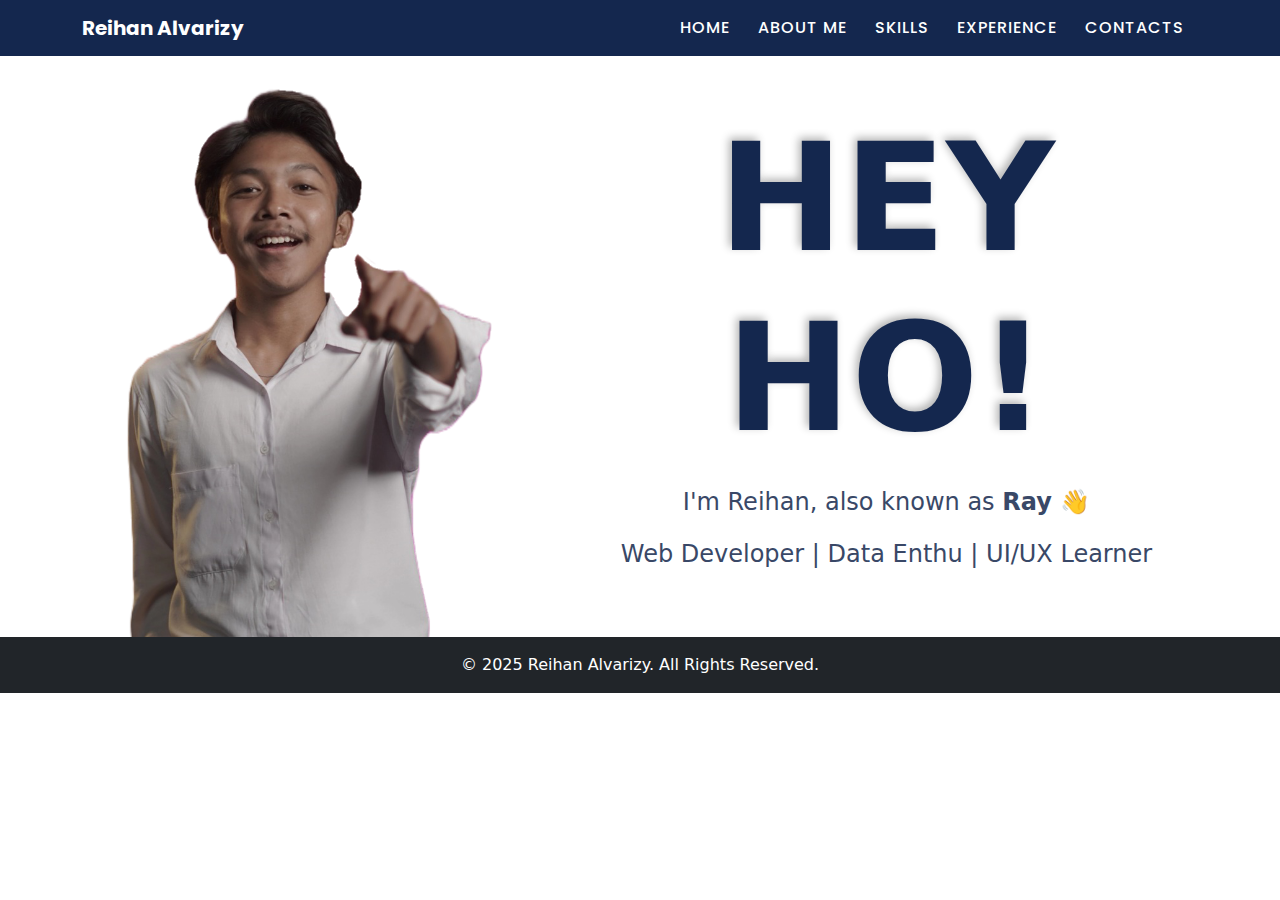
<file: index.html>
<!DOCTYPE html>
<html lang="en">
<head>
  <meta charset="UTF-8">
  <meta name="viewport" content="width=device-width, initial-scale=1.0">
  <title>Ray's Porto</title>
  <link rel="stylesheet" href="bootstrap-5.3.8-dist/css/bootstrap.css">
  <link href="https://fonts.googleapis.com/css2?family=Poppins:wght@400;600&display=swap" rel="stylesheet">
  <script src="bootstrap-5.3.8-dist/js/bootstrap.bundle.js"></script>
  <link rel="stylesheet" href="https://cdnjs.cloudflare.com/ajax/libs/font-awesome/6.4.0/css/all.min.css"/>
  <link rel="stylesheet" href="project1.css">
</head>

<body>
  <nav class="navbar navbar-expand-lg navbar-dark fixed-top custom-navbar">
    <div class="container">
      <a class="navbar-brand" href="#"><b>Reihan Alvarizy</b></a>
      <button class="navbar-toggler" type="button" data-bs-toggle="collapse" data-bs-target="#navbarNav">
        <span class="navbar-toggler-icon"></span>
      </button>
      <div class="collapse navbar-collapse" id="navbarNav">
        <ul class="navbar-nav ms-auto">
          <li class="nav-item"><a class="nav-link" href="index.html">HOME</a></li>
          <li class="nav-item"><a class="nav-link" href="aboutme.html">ABOUT ME</a></li>
          <li class="nav-item"><a class="nav-link" href="skill.html">SKILLS</a></li>
          <li class="nav-item"><a class="nav-link" href="experience.html">EXPERIENCE</a></li>
          <li class="nav-item"><a class="nav-link" href="contact.html">CONTACTS</a></li>
        </ul>
      </div>
    </div>
  </nav>

  <div id="home" class="container text-center">
    <div class="row">
      <div class="col-12 col-md-5 home-image" style="padding-top: 15px;">
        <img src="foto-foto/fixbgt.png" alt="" class="img-fluid" style="max-width: 85%; margin-bottom: 0;">
      </div>
      <div class="col-12 col-md-7 d-flex flex-column justify-content-center align-items-center home-text hidden" style="padding-left: 30px;">
        <h3 class="mb-3" style="font-size: 150px; font-weight: 600; text-shadow: 3px 3px 8px rgba(255,255,255,0.2), -3px -3px 8px rgba(0,0,0,0.3);"><b>HEY <br> HO!</b></h3>
        <p style="font-size: x-large; color: #394867;">I'm Reihan, also known as <b>Ray 👋</b></p>
        <p style="font-size: x-large; color: #394867;">Web Developer | Data Enthu | UI/UX Learner</p>
      </div>
    </div>
  </div>

  <footer class="bg-dark text-white text-center py-3">
    &copy; 2025 Reihan Alvarizy. All Rights Reserved.
  </footer>
  <script src="project1.js"></script>
</body>
</html>
</file>
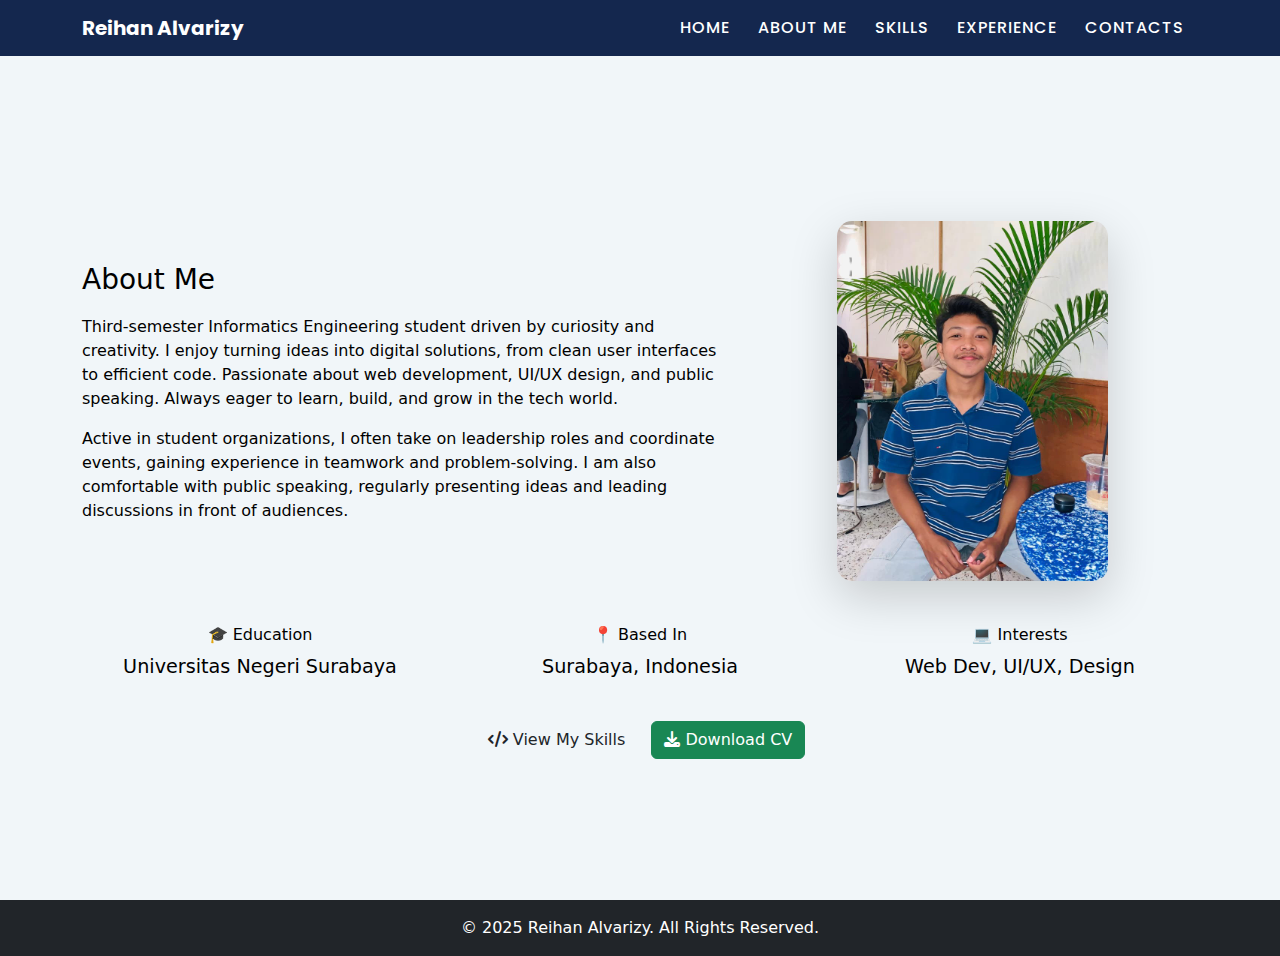
<file: aboutme.html>
<!DOCTYPE html>
<html lang="en">
<head>
  <meta charset="UTF-8">
  <meta name="viewport" content="width=device-width, initial-scale=1.0">
  <title>Ray's Porto - About Me</title>
  <link rel="stylesheet" href="bootstrap-5.3.8-dist/css/bootstrap.css">
  <link href="https://fonts.googleapis.com/css2?family=Poppins:wght@400;600&display=swap" rel="stylesheet">
  <script src="bootstrap-5.3.8-dist/js/bootstrap.bundle.js"></script>
  <link rel="stylesheet" href="https://cdnjs.cloudflare.com/ajax/libs/font-awesome/6.4.0/css/all.min.css"/>
  <link rel="stylesheet" href="project1.css">
</head>

<body>
  <nav class="navbar navbar-expand-lg navbar-dark fixed-top custom-navbar">
    <div class="container">
      <a class="navbar-brand" href="#"><b>Reihan Alvarizy</b></a>
      <button class="navbar-toggler" type="button" data-bs-toggle="collapse" data-bs-target="#navbarNav">
        <span class="navbar-toggler-icon"></span>
      </button>
      <div class="collapse navbar-collapse" id="navbarNav">
        <ul class="navbar-nav ms-auto">
          <li class="nav-item"><a class="nav-link" href="index.html">HOME</a></li>
          <li class="nav-item"><a class="nav-link" href="aboutme.html">ABOUT ME</a></li>
          <li class="nav-item"><a class="nav-link" href="skill.html">SKILLS</a></li>
          <li class="nav-item"><a class="nav-link" href="experience.html">EXPERIENCE</a></li>
          <li class="nav-item"><a class="nav-link" href="contact.html">CONTACTS</a></li>
        </ul>
      </div>
    </div>
  </nav>

  <section id="about" style="min-height: 100vh; display: flex; flex-direction: column; justify-content: center; color: rgb(0, 0, 0); text-align: center;">
  <div class="container">
    <div class="row align-items-center mb-4">
      <div class="col-md-7 hidden text-start">
        <h3 style="padding-bottom: 10px;">About Me</h3>
        <p>
          Third-semester Informatics Engineering student driven by curiosity and creativity. 
          I enjoy turning ideas into digital solutions, from clean user interfaces to efficient code. 
          Passionate about web development, UI/UX design, and public speaking. Always eager to learn, build, and grow in the tech world.
        </p>
        <p>
          Active in student organizations, I often take on leadership roles and coordinate events, gaining experience in teamwork and problem-solving. 
          I am also comfortable with public speaking, regularly presenting ideas and leading discussions in front of audiences.
        </p>
      </div>

      <div class="col-md-5 d-flex justify-content-center align-items-center hidden">
        <img src="foto-foto/reihanbiru.jpg" alt="Reihan" class="img-fluid shadow-lg" style="max-width: 60%; border-radius: 15px;">
      </div>
    </div>

    <!-- section2 -->
    <div class="row text-center my-4" style="padding-top: 20px; font-size: larger;">
      <div class="col-4">
        <h6>🎓 Education</h6>
        <p>Universitas Negeri Surabaya</p>
      </div>
      <div class="col-4">
        <h6>📍 Based In</h6>
        <p>Surabaya, Indonesia</p>
      </div>
      <div class="col-4">
        <h6>💻 Interests</h6>
        <p>Web Dev, UI/UX, Design</p>
      </div>
    </div>

    <!-- tombol -->
    <div class="mt-3">
      <a href="skill.html" class="btn btn-outline me-2"><i class="fas fa-code"></i> View My Skills</a>
      <a href="CV Reihan Alvarizy Updated.pdf" target="_blank" class="btn btn-success"><i class="fas fa-download"></i> Download CV</a>
    </div>
  </div>
</section>


  <footer class="bg-dark text-white text-center py-3">
    &copy; 2025 Reihan Alvarizy. All Rights Reserved.
  </footer>
  <script src="project1.js"></script>
</body>
</html>
</file>
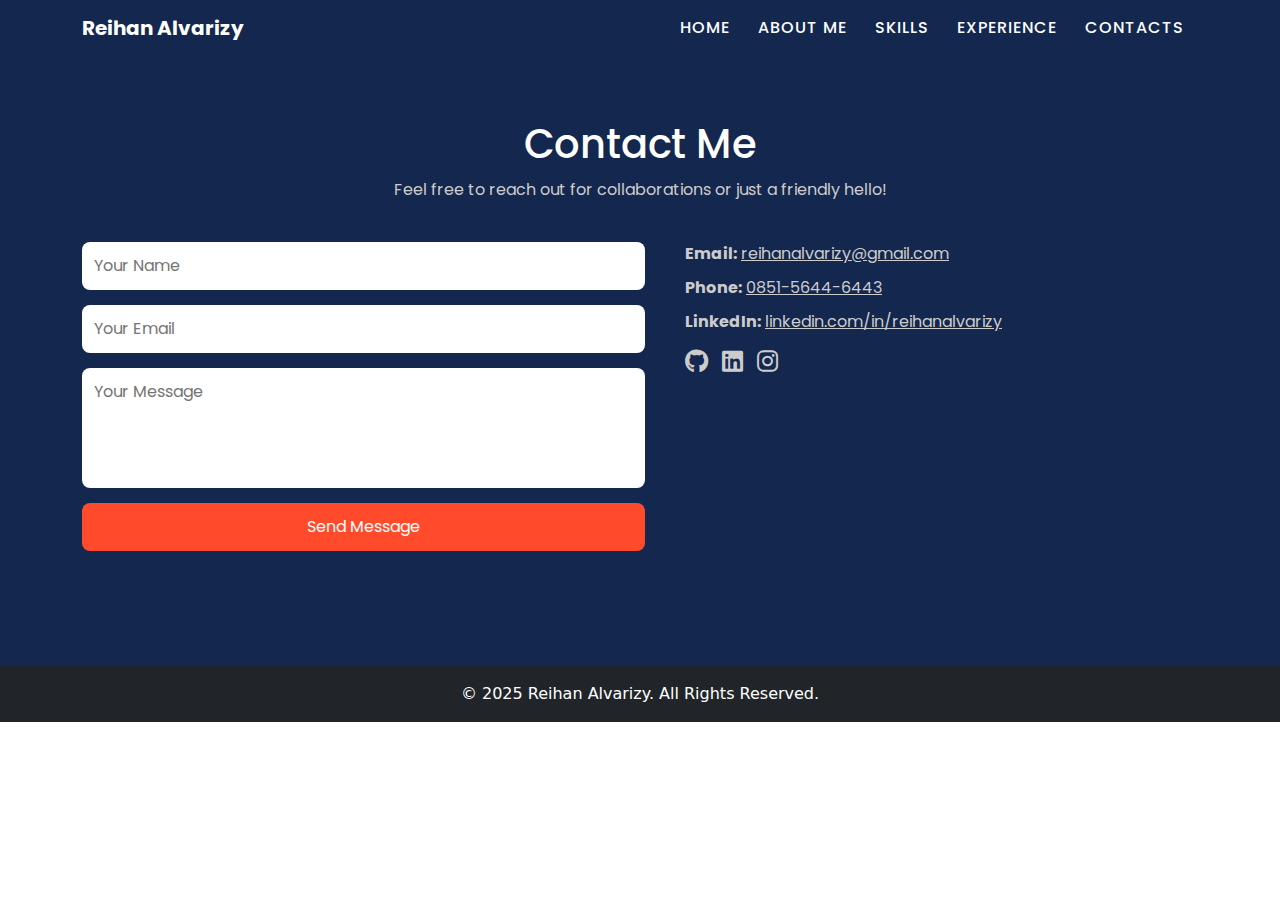
<file: contact.html>
<!DOCTYPE html>
<html lang="en">
<head>
  <meta charset="UTF-8">
  <meta name="viewport" content="width=device-width, initial-scale=1.0">
  <title>Ray's Porto - Contact</title>
  <link rel="stylesheet" href="bootstrap-5.3.8-dist/css/bootstrap.css">
  <link href="https://fonts.googleapis.com/css2?family=Poppins:wght@400;600&display=swap" rel="stylesheet">
  <script src="bootstrap-5.3.8-dist/js/bootstrap.bundle.js"></script>
  <link rel="stylesheet" href="https://cdnjs.cloudflare.com/ajax/libs/font-awesome/6.4.0/css/all.min.css"/>
  <link rel="stylesheet" href="project1.css">
</head>

<body>
  <nav class="navbar navbar-expand-lg navbar-dark fixed-top custom-navbar">
    <div class="container">
      <a class="navbar-brand" href="#"><b>Reihan Alvarizy</b></a>
      <button class="navbar-toggler" type="button" data-bs-toggle="collapse" data-bs-target="#navbarNav">
        <span class="navbar-toggler-icon"></span>
      </button>
      <div class="collapse navbar-collapse" id="navbarNav">
        <ul class="navbar-nav ms-auto">
          <li class="nav-item"><a class="nav-link" href="index.html">HOME</a></li>
          <li class="nav-item"><a class="nav-link" href="aboutme.html">ABOUT ME</a></li>
          <li class="nav-item"><a class="nav-link" href="skill.html">SKILLS</a></li>
          <li class="nav-item"><a class="nav-link" href="experience.html">EXPERIENCE</a></li>
          <li class="nav-item"><a class="nav-link" href="contact.html">CONTACTS</a></li>
        </ul>
      </div>
    </div>
  </nav>

  <section id="contact" class="contact-section">
    <div class="container hidden">
      <h2>Contact Me</h2>
      <p>Feel free to reach out for collaborations or just a friendly hello!</p>

      <div class="contact-wrapper">
        <form id="contact-form">
          <input type="text" name="name" placeholder="Your Name" required>
          <input type="email" name="email" placeholder="Your Email" required>
          <textarea name="message" placeholder="Your Message" required></textarea>
          <button type="submit">Send Message</button>
          <p class="form-message"></p>
        </form>

        <div class="contact-info">
          <p><strong>Email:</strong> <a href="mailto:reihanalvarizy@gmail.com" target="_blank">reihanalvarizy@gmail.com</a></p>
          <p><strong>Phone:</strong> <a href="https://wa.me/6285156446443" target="_blank">0851-5644-6443</a></p>
          <p><strong>LinkedIn:</strong> <a href="https://www.linkedin.com/in/reihanalvarizy/" target="_blank">linkedin.com/in/reihanalvarizy</a></p>
          <div class="social-icons">
            <a href="https://github.com/reihanalvarizy" target="_blank"><i class="fab fa-github"></i></a>
            <a href="https://www.linkedin.com/in/reihanalvarizy/" target="_blank"><i class="fab fa-linkedin"></i></a>
            <a href="https://instagram.com/reihanalvrzy" target="_blank"><i class="fab fa-instagram"></i></a>
          </div>
        </div>
      </div>
    </div>
  </section>

  <footer class="bg-dark text-white text-center py-3">
    &copy; 2025 Reihan Alvarizy. All Rights Reserved.
  </footer>
  <script src="project1.js"></script>
</body>
</html>
</file>
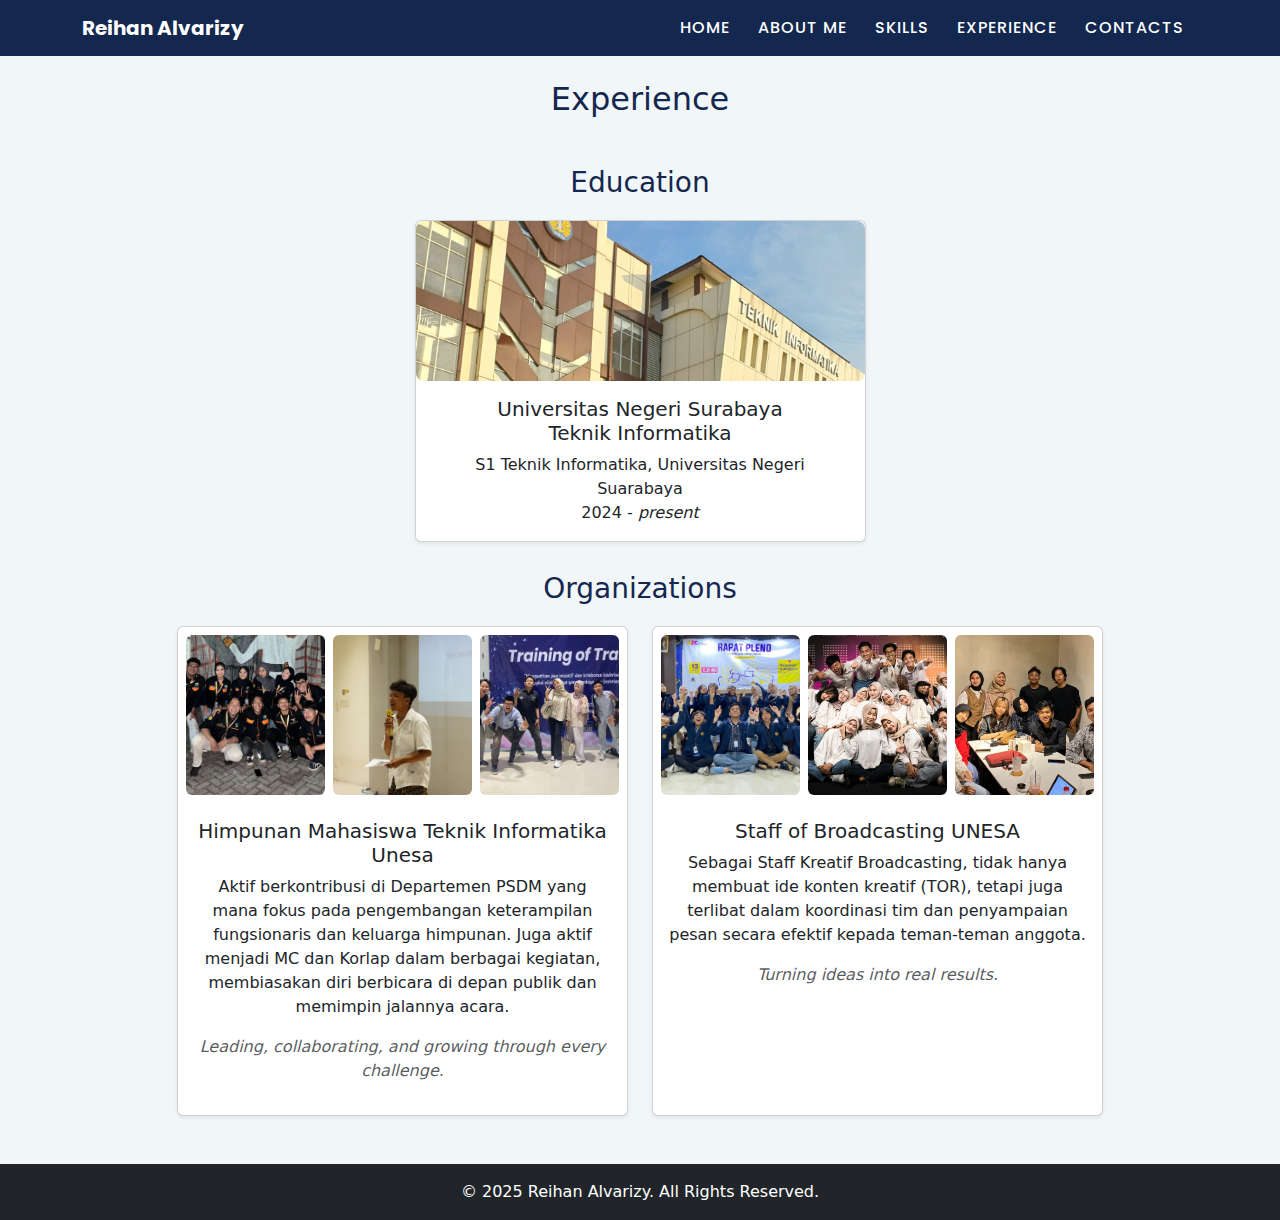
<file: experience.html>
<!DOCTYPE html>
<html lang="en">
<head>
  <meta charset="UTF-8">
  <meta name="viewport" content="width=device-width, initial-scale=1.0">
  <title>Ray's Porto - Experience</title>
  <link rel="stylesheet" href="bootstrap-5.3.8-dist/css/bootstrap.css">
  <link href="https://fonts.googleapis.com/css2?family=Poppins:wght@400;600&display=swap" rel="stylesheet">
  <script src="bootstrap-5.3.8-dist/js/bootstrap.bundle.js"></script>
  <link rel="stylesheet" href="https://cdnjs.cloudflare.com/ajax/libs/font-awesome/6.4.0/css/all.min.css"/>
  <link rel="stylesheet" href="project1.css">
</head>

<body>
  <nav class="navbar navbar-expand-lg navbar-dark fixed-top custom-navbar">
    <div class="container">
      <a class="navbar-brand" href="#"><b>Reihan Alvarizy</b></a>
      <button class="navbar-toggler" type="button" data-bs-toggle="collapse" data-bs-target="#navbarNav">
        <span class="navbar-toggler-icon"></span>
      </button>
      <div class="collapse navbar-collapse" id="navbarNav">
        <ul class="navbar-nav ms-auto">
          <li class="nav-item"><a class="nav-link" href="index.html">HOME</a></li>
          <li class="nav-item"><a class="nav-link" href="aboutme.html">ABOUT ME</a></li>
          <li class="nav-item"><a class="nav-link" href="skill.html">SKILLS</a></li>
          <li class="nav-item"><a class="nav-link" href="experience.html">EXPERIENCE</a></li>
          <li class="nav-item"><a class="nav-link" href="contact.html">CONTACTS</a></li>
        </ul>
      </div>
    </div>
  </nav>

    <section id="experience" class="py-5 hidden">
    <div class="container text-center">
      <h2 class="mb-5">Experience</h2>
      
      <!-- Education -->
      <h3 style="margin-bottom: 20px;">Education</h3>
      <div class="row justify-content-center g-4">
        <div class="col-md-5">
          <div class="card h-100 shadow-sm">
            <img src="foto-foto/gedungti2.jpg" class="card-img-top" alt="...">
            <div class="card-body">
              <h5 class="card-title">Universitas Negeri Surabaya <br>Teknik Informatika</h5>
              <p class="card-text">S1 Teknik Informatika, Universitas Negeri Suarabaya <br> 2024 - <i>present</i></p>
            </div>
          </div>
        </div>
      </div>

      <!-- Organisasi -->
      <h3 style="margin-bottom: 20px; margin-top: 30px;">Organizations</h3>
          <div class="row justify-content-center g-4">

            <!-- hmp -->
            <div class="col-md-5">
              <div class="card h-100 shadow-sm hidden">
                <div class="row g-2 p-2">
                  <div class="col-4">
                    <img src="foto-foto/hmpti1.jpg" class="img-fluid rounded" alt="Organization 1">
                  </div>
                  <div class="col-4">
                    <img src="foto-foto/hmpti2.jpg" class="img-fluid rounded" alt="Organization 2">
                  </div>
                  <div class="col-4">
                    <img src="foto-foto/hmpti3.jpg" class="img-fluid rounded" alt="Organization 3">
                  </div>
                </div>
                <div class="card-body text-center">
                  <h5 class="card-title">Himpunan Mahasiswa Teknik Informatika Unesa</h5>
                  <p class="card-text">
                    Aktif berkontribusi di Departemen PSDM yang mana fokus pada pengembangan keterampilan fungsionaris dan keluarga himpunan.
                    Juga aktif menjadi MC dan Korlap dalam berbagai kegiatan, membiasakan diri berbicara di depan publik dan memimpin jalannya acara.
                  </p>
                  <p class="text-muted"><i>Leading, collaborating, and growing through every challenge.</i></p>
                </div>
              </div>
            </div>

            <!-- ukm -->
            <div class="col-md-5">
              <div class="card h-100 shadow-sm hidden">
                <div class="row g-2 p-2">
                  <div class="col-4">
                    <img src="foto-foto/ubc1.jpg" class="img-fluid rounded" alt="Project 1">
                  </div>
                  <div class="col-4">
                    <img src="foto-foto/ubc2.jpg" class="img-fluid rounded" alt="Project 2">
                  </div>
                  <div class="col-4">
                    <img src="foto-foto/ubc3.jpg" class="img-fluid rounded" alt="Project 3">
                  </div>
                </div>
                <div class="card-body text-center">
                  <h5 class="card-title">Staff of Broadcasting UNESA</h5>
                  <p class="card-text">
                    Sebagai Staff Kreatif Broadcasting, tidak hanya membuat ide konten kreatif (TOR), tetapi juga terlibat dalam koordinasi tim dan penyampaian pesan 
                    secara efektif kepada teman-teman anggota.
                  </p>
                  <p class="text-muted"><i>Turning ideas into real results.</i></p>
                </div>
              </div>
            </div>
          </div>
  </section>

  <footer class="bg-dark text-white text-center py-3">
    &copy; 2025 Reihan Alvarizy. All Rights Reserved.
  </footer>
  <script src="project1.js"></script>
</body>
</html>
</file>
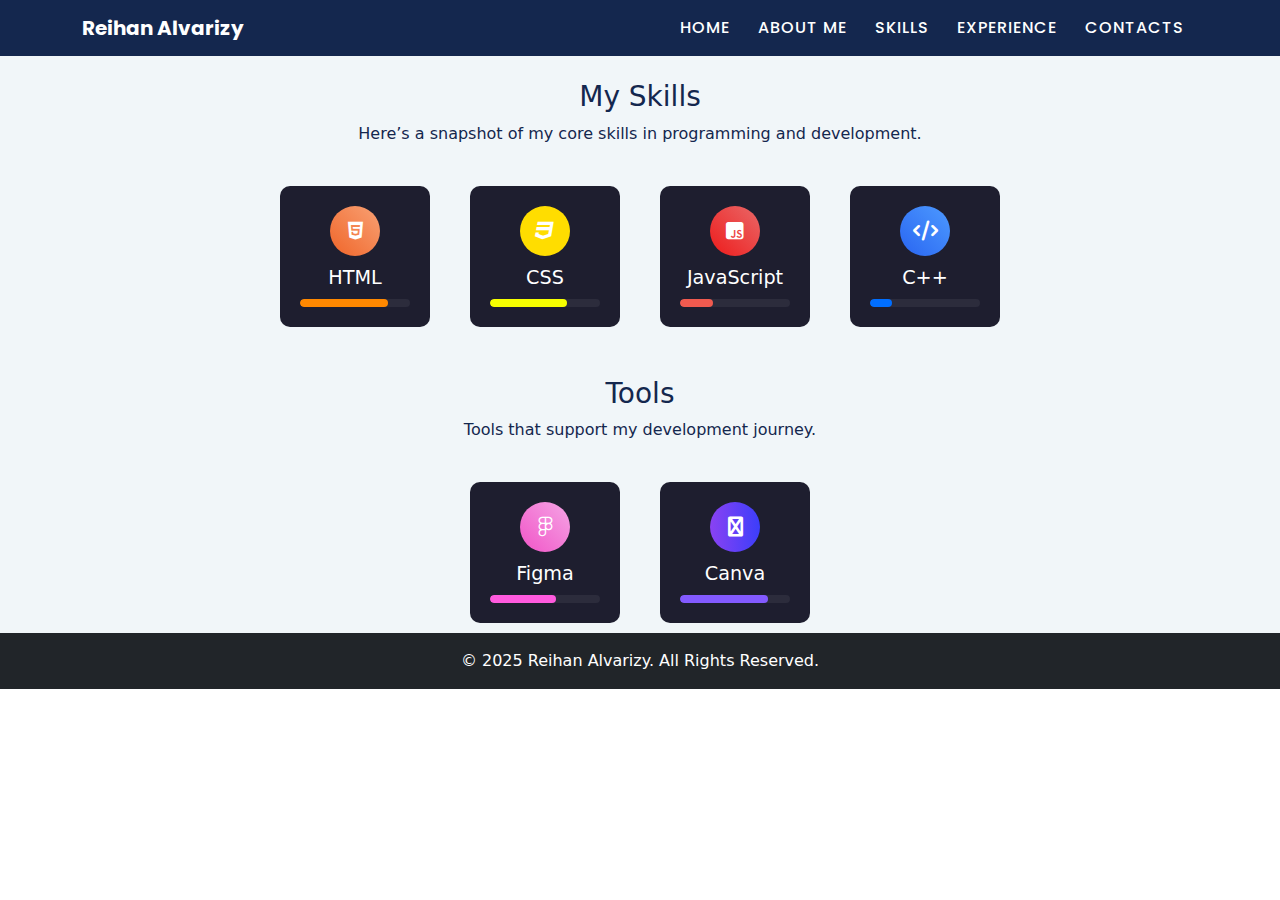
<file: skill.html>
<!DOCTYPE html>
<html lang="en">
<head>
  <meta charset="UTF-8">
  <meta name="viewport" content="width=device-width, initial-scale=1.0">
  <title>Ray's Porto - Skills</title>
  <link rel="stylesheet" href="bootstrap-5.3.8-dist/css/bootstrap.css">
  <link href="https://fonts.googleapis.com/css2?family=Poppins:wght@400;600&display=swap" rel="stylesheet">
  <script src="bootstrap-5.3.8-dist/js/bootstrap.bundle.js"></script>
  <link rel="stylesheet" href="https://cdnjs.cloudflare.com/ajax/libs/font-awesome/6.4.0/css/all.min.css"/>
  <link rel="stylesheet" href="project1.css">
</head>

<body>
  <nav class="navbar navbar-expand-lg navbar-dark fixed-top custom-navbar">
    <div class="container">
      <a class="navbar-brand" href="#"><b>Reihan Alvarizy</b></a>
      <button class="navbar-toggler" type="button" data-bs-toggle="collapse" data-bs-target="#navbarNav">
        <span class="navbar-toggler-icon"></span>
      </button>
      <div class="collapse navbar-collapse" id="navbarNav">
        <ul class="navbar-nav ms-auto">
          <li class="nav-item"><a class="nav-link" href="index.html">HOME</a></li>
          <li class="nav-item"><a class="nav-link" href="aboutme.html">ABOUT ME</a></li>
          <li class="nav-item"><a class="nav-link" href="skill.html">SKILLS</a></li>
          <li class="nav-item"><a class="nav-link" href="experience.html">EXPERIENCE</a></li>
          <li class="nav-item"><a class="nav-link" href="contact.html">CONTACTS</a></li>
        </ul>
      </div>
    </div>
  </nav>

  <!-- skills -->
  <section id="skills">
    <div class="hidden"; style="text-align: center;">
      <h3>My Skills</h3>
      <p>Here’s a snapshot of my core skills in programming and development.</p>
    </div>
    <div class="skills-container hidden">
      <div class="skill-card">
        <div class="icon html"><i class="fab fa-html5 fa-2x" title="HTML5"></i></div>
        <h3>HTML</h3>
        <div class="progress-bar"><div class="progress-html" data-progress="80%"></div></div>
      </div>

      <div class="skill-card">
        <div class="icon css"><i class="fab fa-css3 fa-2x"></i></div>
        <h3>CSS</h3>
        <div class="progress-bar"><div class="progress-css" data-progress="70%"></div></div>
      </div>

      <div class="skill-card">
        <div class="icon js"><i class="fab fa-js-square fa-2x"></i></div>
        <h3>JavaScript</h3>
        <div class="progress-bar"><div class="progress-js" data-progress="30%"></div></div>
      </div>

      <div class="skill-card">
        <div class="icon cplus"><i class="fas fa-code fa-2x"></i></div>
        <h3>C++</h3>
        <div class="progress-bar"><div class="progress-cpp" data-progress="20%"></div></div>
      </div>
    </div>

    <!-- tools -->
    <div class="hidden" style="text-align: center; margin-top: 40px;">
      <h3>Tools</h3>
      <p>Tools that support my development journey.</p>
    </div>

    <div class="skills-container hidden">
      <div class="skill-card">
        <div class="icon figma"><i class="fab fa-figma fa-2x" title="HTML5"></i></div>
        <h3>Figma</h3>
        <div class="progress-bar"><div class="progress-figma" data-progress="60%"></div></div>
      </div>

      <div class="skill-card">
        <div class="icon canva"><i class="fab fa-paint-brush fa-2x"></i></div>
        <h3>Canva</h3>
        <div class="progress-bar"><div class="progress-canva" data-progress="80%"></div></div>
      </div>
    </div>
    
</section>

  <footer class="bg-dark text-white text-center py-3">
    &copy; 2025 Reihan Alvarizy. All Rights Reserved.
  </footer>
  <script src="project1.js"></script>
</body>
</html>
</file>
<file: project1.css>
body{
    font-family: system-ui, -apple-system, BlinkMacSystemFont, 'Segoe UI', Roboto, Oxygen, Ubuntu, Cantarell, 'Open Sans', 'Helvetica Neue', sans-serif;
    color: rgb(41, 41, 41); 
    background-color: #ffffff;
}

#home {
  padding-top: 60px;
  color: #14274e;
}


#about, #skills, #experience{
  background: #f1f6f9; 
  padding-top: 80px !important;
  color: #14274e;
}


#contact{
  padding-top: 120px;
  background-color: #14274e;

}

/* ||| NAVBAR ||| */
.navbar{
    font-family: 'Poppins', sans-serif;
    transition: all 0.4s ease;
}
        
.nav-item{
    margin: 0 6px; /* kiri-kanan 15px */
}

.nav-link{
    font-weight: 500;
    letter-spacing: 1px; /* biar keliatan rapi */
    position: relative; /* untuk posisi garis bawah */
    color: white !important;
    transition: color 0.3s ease;
}

.nav-link::after{
    content: "";
    position: absolute;
    left: 0;
    bottom: 5px; /* jarak dari teks */
    width: 0; /* awalnya 0 */
    height: 2px;
    background-color: white; /* warna garis */
    transition: width 0.3s ease;
}

.nav-link:hover::after{
    width: 100%;
}

.nav-link.active::after{
    width: 100%;
}

.custom-navbar{
    background-color: #14274e;
    /* backdrop-filter: blur(10px);
    -webkit-backdrop-filter: blur(10px);
    transition: background-color 0.3s ease; */
}

/* ||| HOME ||| */
@keyframes slideInLeft { /* animasi masuk dari kiri */
  from {
    opacity: 0;
    transform: translateX(-60px);
  }
  to {
    opacity: 1;
    transform: translateX(0);
  }
}

@keyframes slideInRight { /* animasi masuk dari kanan */
  from {
    opacity: 0;
    transform: translateX(60px);
  }
  to {
    opacity: 1;
    transform: translateX(0);
  }
}

/* terapkan ke elemen */
.home-image {
  animation: slideInLeft 1.4s ease-out forwards;
}

.home-text {
  animation: slideInRight 1.4s ease-out forwards;
}

.hidden {
  opacity: 0;
  transform: translateY(40px); /* turun dikit dulu */
  transition: all 0.8s ease-out;
}

.show {
  opacity: 1;
  transform: translateY(0);
}


/* === SKILLS === */
.skill{
    width: 70%;     
    height: 150px;  
    background-color: #969696;      
    color: white;      
    border: 1px solid #333;         
    border-radius: 10px;        
    padding: 20px;              
    text-align: center;   
    margin: 0 auto;
}

.skills-container {
  display: flex;           
  justify-content: center; 
  flex-wrap: wrap;         
  gap: 20px;               
  margin-top: 30px;        
}

.skill-card {
  background: #1e1e2f;
  color: white;
  padding: 20px;
  border-radius: 10px;
  text-align: center;
  align-items: center;
  width: 150px;
  display: inline-block;
  margin: 10px;
  transition: transform 0.4s ease, box-shadow 0.4s ease; /* efek halus */
  cursor: pointer;
}

.skill-card:hover {
  transform: scale(1.20); /* besaran saat kursor geser */
  box-shadow: 0 8px 20px rgba(0, 0, 0, 0.25);
}

.skill-card:active {
  transform: scale(0.97); /* saat diklik */
  box-shadow: 0 3px 10px rgba(0, 0, 0, 0.25);
}

.skill-card h3 {
    font-size: 1.2rem;  /* font sz card skill*/
    margin-top: 10px;
    margin-bottom: 10px;
}

/* icon tailwind */
.icon {
  width: 50px;
  height: 50px;
  border-radius: 50%;
  margin: 0 auto 10px;
   display: flex;
    justify-content: center; /* horizontal */
    align-items: center;     /* vertical */
    height: 50px;
    font-size: 10px;
}

.icon.html { background: linear-gradient(45deg, #f06529, #f8a174); }
.icon.css { background: linear-gradient(45deg,rgb(255, 221, 0)); }
.icon.js { background: linear-gradient(45deg,#ee1b1b, #e96868); }
.icon.cplus { background: linear-gradient(45deg, #2965f1, #4d9aff); }
.icon.figma { background: linear-gradient(45deg, #f154c7, #f5a5e5) }
.icon.canva {background: linear-gradient(90deg, #8a42f3, #3c3efa);}

/* progres bar */
.progress-bar {
  background: #2c2c3c;
  height: 8px;
  border-radius: 5px;
  overflow: hidden;
}

.progress {
  height: 100%;
  width: 0;
  background: yellow;
  border-radius: 5px;
  transition: width 1s;
}

.progress-html {
  height: 100%;
  width: 0;
  background: rgb(255, 136, 0);
  border-radius: 5px;
  transition: width 1s;
}

.progress-css {
  height: 100%;
  width: 0;
  background: #f6ff00;
  border-radius: 5px;
  transition: width 1s;
}

.progress-js {
  height: 100%;
  width: 0;
  background: #f05a4f;
  border-radius: 5px;
  transition: width 1s;
}

.progress-cpp {
  height: 100%;
  width: 0;
  background: rgb(0, 110, 255);
  border-radius: 5px;
  transition: width 1s;
}

.progress-figma{
  height: 100%;
  width: 0;
  background: #ff5ade;
  border-radius: 5px;
  transition: width 1s;
}

.progress-canva{
  height: 100%;
  width: 0;
  background: #835aff;
  border-radius: 5px;
  transition: width 1s;
}

/* ===EXPERIENCE=== */
.card {
  transition: transform 0.3s ease, box-shadow 0.3s ease;
}

.card:hover {
  transform: scale(1.05); 
  box-shadow: 0 12px 25px rgba(0, 0, 0, 0.3); 
}

.card img {
  width: 100%;
  height: 160px; 
  object-fit: cover;
  border-radius: 8px;
}

/* === CONTACT === */
.contact-section {
    padding: 60px 20px;
    background-color: #1a1a1a;
    color: #fff;
    font-family: 'Poppins', sans-serif;
    text-align: center;
}

.contact-section h2 {
    font-size: 2.5rem;
    margin-bottom: 10px;
}

.contact-section p {
    margin-bottom: 40px;
    color: #ccc;
}

.contact-wrapper {
    display: flex;
    flex-wrap: wrap;
    justify-content: center;
    gap: 40px;
}

/* form */
form {
    flex: 1 1 300px;
    display: flex;
    flex-direction: column;
    gap: 15px;
}

form input, form textarea {
    padding: 12px;
    border-radius: 8px;
    border: none;
    outline: none;
    font-size: 1rem;
}

form textarea {
    resize: none;
    height: 120px;
}

form button {
    padding: 12px;
    background-color: #ff4b2b;
    color: #fff;
    border: none;
    border-radius: 8px;
    cursor: pointer;
    font-size: 1rem;
    transition: background-color 0.3s;
}

form button:hover {
    background-color: #ff416c;
}


.section-title {
    font-weight: 700;
    font-size: 40px;
    position: relative;
    display: inline-block;
    color: white;
    margin-bottom: 20px;
}

.section-title::after{
    content: "";
    position: absolute;
    left: 50%;
    bottom: -8px;
    transform: translateX(-50%);
    width: 60px;
    height: 4px;
    background-color: white;
    border-radius: 2px;
}

/* info */
.contact-info {
    flex: 1 1 250px;
    text-align: left;
}

.contact-info p, .contact-info a {
    color: #ccc;
    margin-bottom: 10px;
    font-size: 1rem;
}

.contact-info a:hover {
    color: #ff4b2b;
}

.social-icons a {
    margin-right: 10px;
    font-size: 1.5rem;
    color: #ccc;
    transition: color 0.3s;
}

.social-icons a:hover {
    color: #ff4b2b;
}

/* reponsif */
@media(max-width: 768px){
    .contact-wrapper {
        flex-direction: column;
        align-items: center;
    }
    .contact-info {
        text-align: center;
    }
}
</file>
